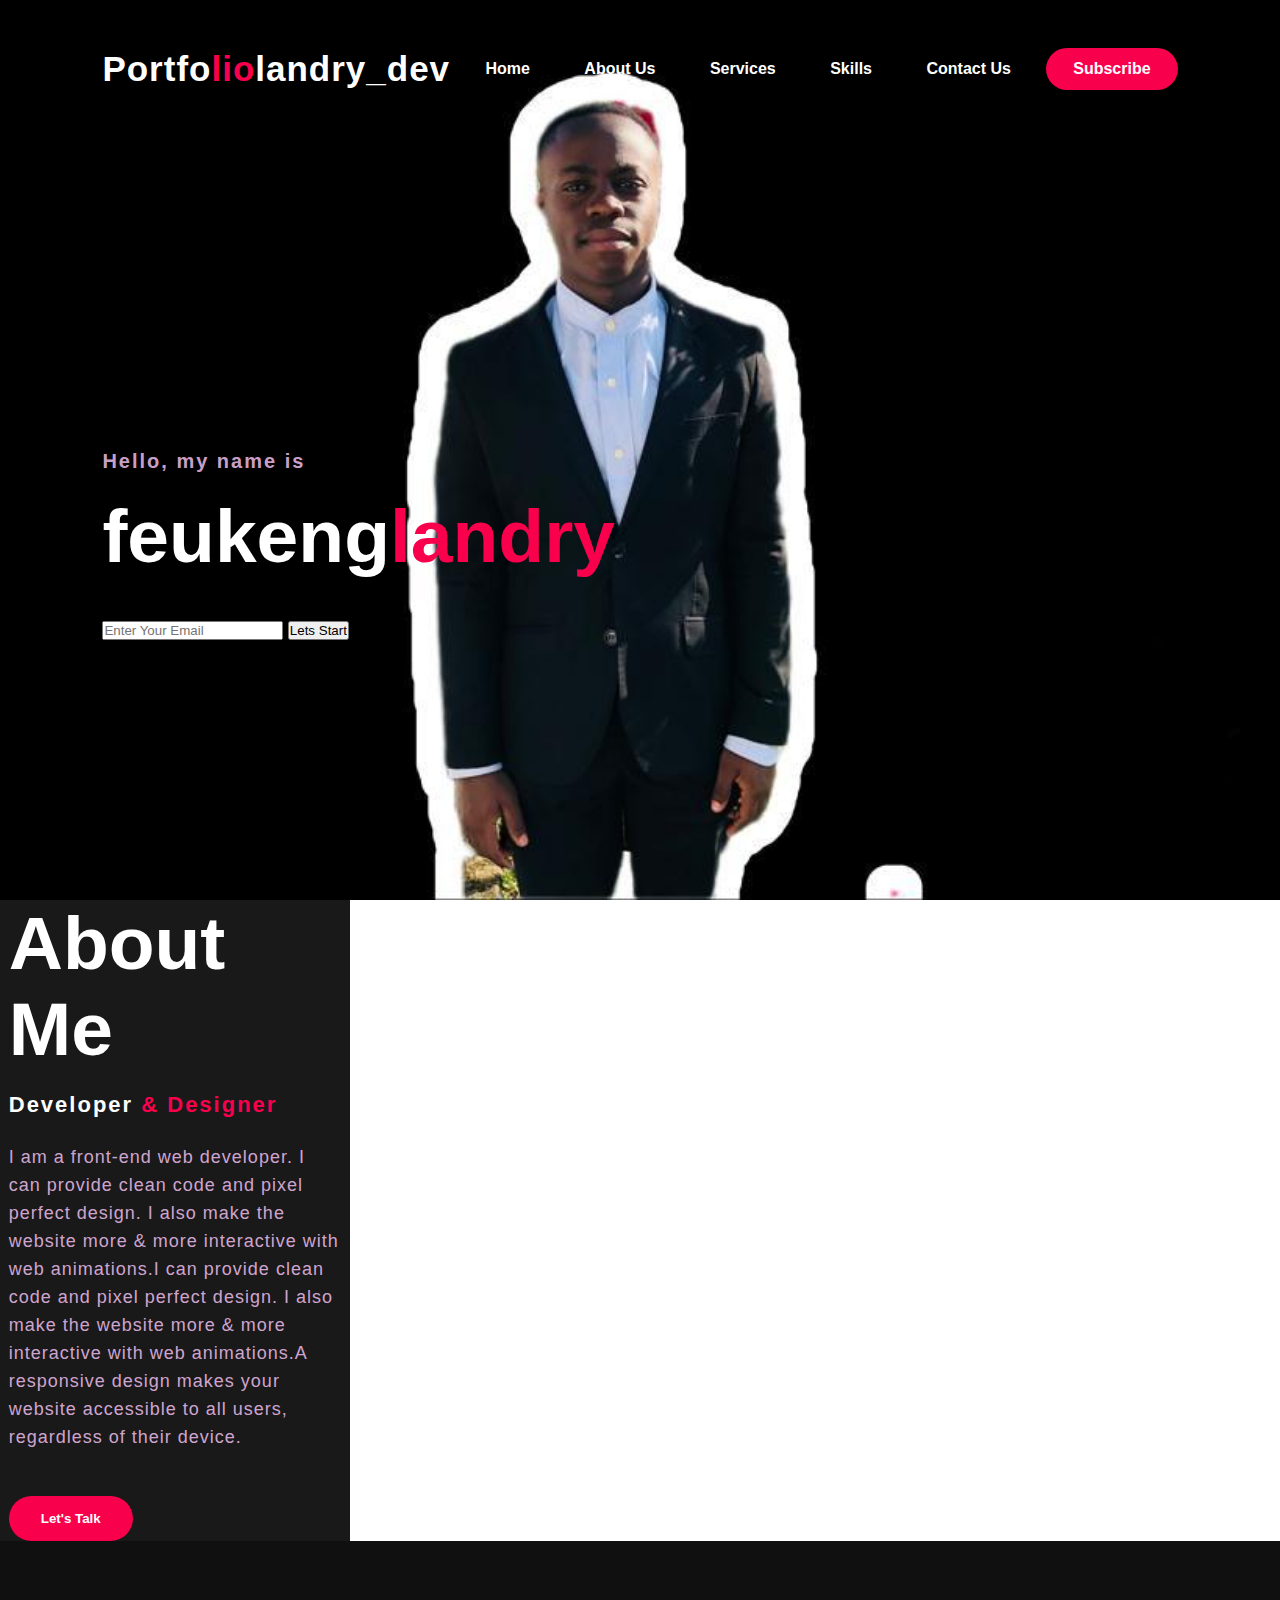
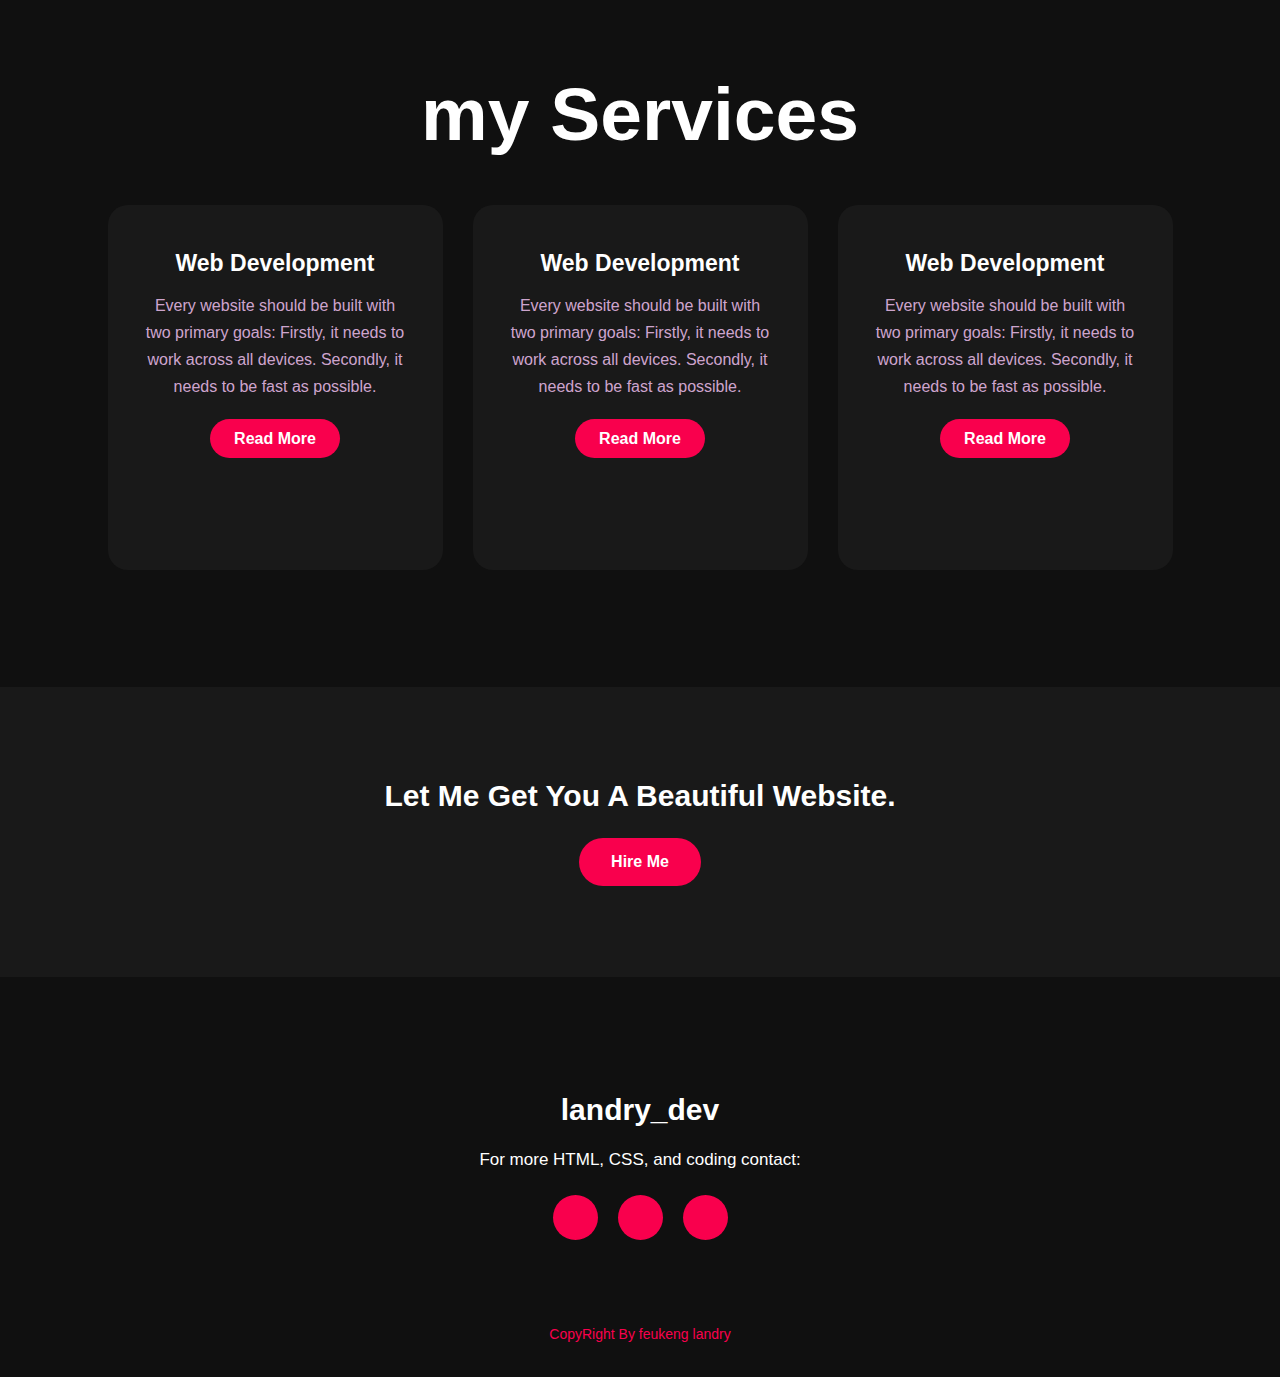
<file: index.html>
<!DOCTYPE html>
<html>
<head>
	<title>Portfolio website</title>
	<link rel="stylesheet" type="text/css" href="style2.css">

	<link rel="preconnect" href="https://fonts.gstatic.com">
  <link href="https://fonts.googleapis.com/css2?family=Josefin+Sans:ital,wght@0,100;0,200;0,300;0,400;0,500;0,600;0,700;1,100;1,200;1,300;1,400;1,500;1,600;1,700&display=swap" rel="stylesheet">

  <link rel="stylesheet" href="https://cdnjs.cloudflare.com/ajax/libs/font-awesome/5.15.3/css/all.min.css" integrity="sha512-iBBXm8fW90+nuLcSKlbmrPcLa0OT92xO1BIsZ+ywDWZCvqsWgccV3gFoRBv0z+8dLJgyAHIhR35VZc2oM/gI1w==" crossorigin="anonymous" referrerpolicy="no-referrer" />

</head>
<body>
	<!----hero Section start---->

	<div class="hero">
		<nav>
			<h2 class="logo">Portfo<span>lio</span>landry_dev</h2>
			<ul>
				<li><a href="#">Home</a></li>
				<li><a href="#">About Us</a></li>
				<li><a href="#">Services</a></li>
				<li><a href="#">Skills</a></li>
				<li><a href="#">Contact Us</a></li>
			</ul>
			<a href="#" class="btn">Subscribe</a>
		</nav>

		<div class="content">
			<h4>Hello, my name is</h4>
			<h1>feukeng<span>landry</span></h1>
			<h3>I'am a Web Developer.</h3>
			<div class="newslatter">
				<form>
					<input type="email" name="email" id="mail" placeholder="Enter Your Email">
					<input type="submit" name="submit" value="Lets Start">
				</form>
			</div>
		</div>
	</div>

	<!----About section start---->
	<section class="about">
		<div class="main">
			<!--img src="bg.jpg" style="width:600px;"-->
			<div class="about-text">
				<h2>About Me</h2>
				<h5>Developer <span>& Designer</span></h5>
				<p>I am a front-end web developer. I can provide clean code and pixel perfect design. I also make the website more & more interactive with web animations.I can provide clean code and pixel perfect design. I also make the website more & more interactive with web animations.A responsive design makes your website accessible to all users, regardless of their device.</p>
				<button type="button">Let's Talk</button>
			</div>
		</div>
	</section>

	<!-----service section start----------->
	<div class="service">
		<div class="title">
			<h2>my Services</h2>
		</div>

		<div class="box">
			<div class="card">
				<i class="fas fa-bars"></i>
				<h5>Web Development</h5>
				<div class="pra">
					<p>Every website should be built with two primary goals: Firstly, it needs to work across all devices. Secondly, it needs to be fast as possible.</p>

					<p style="text-align: center;">
						<a class="button" href="#">Read More</a>
					</p>
				</div>
			</div>

			<div class="card">
				<i class="far fa-user"></i>
				<h5>Web Development</h5>
				<div class="pra">
					<p>Every website should be built with two primary goals: Firstly, it needs to work across all devices. Secondly, it needs to be fast as possible.</p>

					<p style="text-align: center;">
						<a class="button" href="#">Read More</a>
					</p>
				</div>
			</div>

			<div class="card">
				<i class="far fa-bell"></i>
				<h5>Web Development</h5>
				<div class="pra">
					<p>Every website should be built with two primary goals: Firstly, it needs to work across all devices. Secondly, it needs to be fast as possible.</p>

					<p style="text-align: center;">
						<a class="button" href="#">Read More</a>
					</p>
				</div>
			</div>
		</div>
	</div>

	<!------Contact Me------>
	<div class="contact-me">
		<p>Let Me Get You A Beautiful Website.</p>
		<a class="button-two" href="#">Hire Me</a>
	</div>

	<!------footer start--------->
	<footer>
		<p>landry_dev</p>
		<p>For more HTML, CSS, and coding contact:</p>
		<div class="social">
			<a href="#"><i class="fab fa-facebook-f"></i></a>
			<a href="#"><i class="fab fa-instagram"></i></a>
			<a href="#"><i class="fab fa-dribbble"></i></a>
		</div>
		<p class="end">CopyRight By feukeng landry</p>
	</footer>
</body>
</html>
</file>
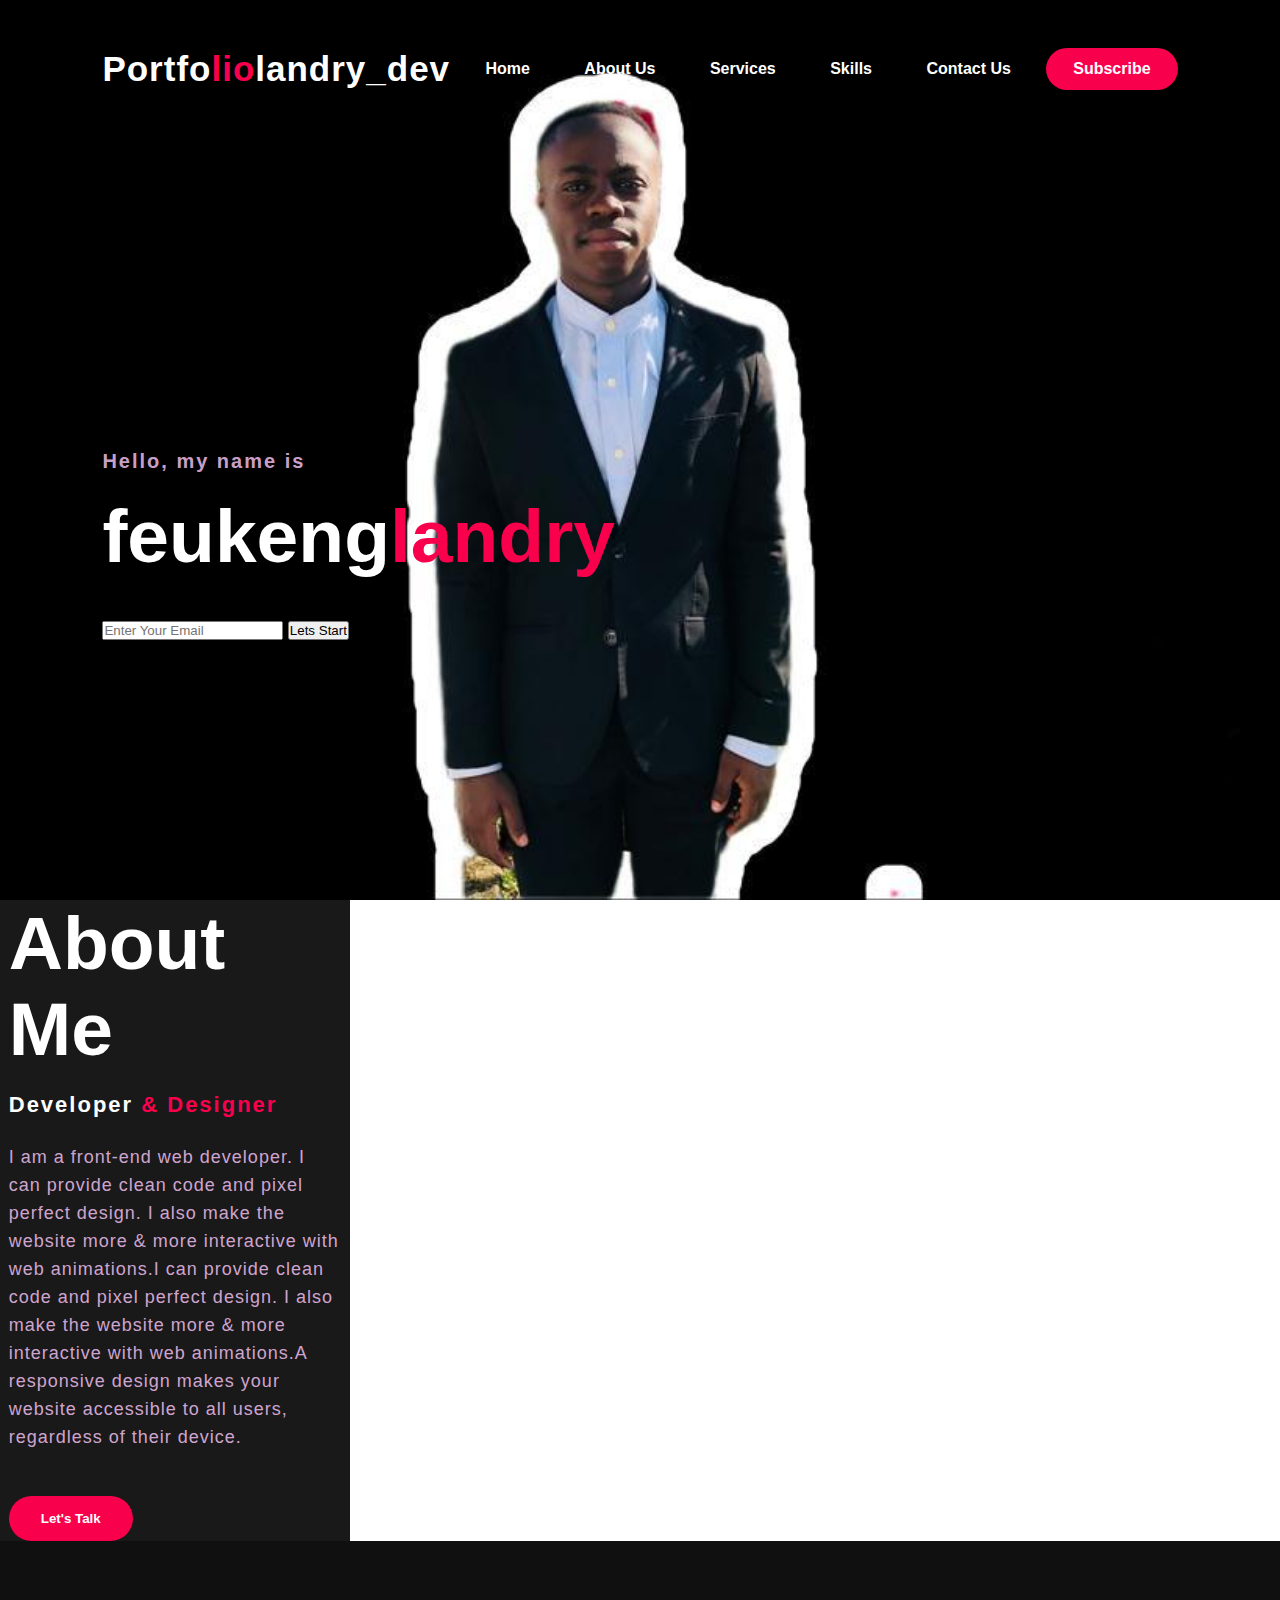
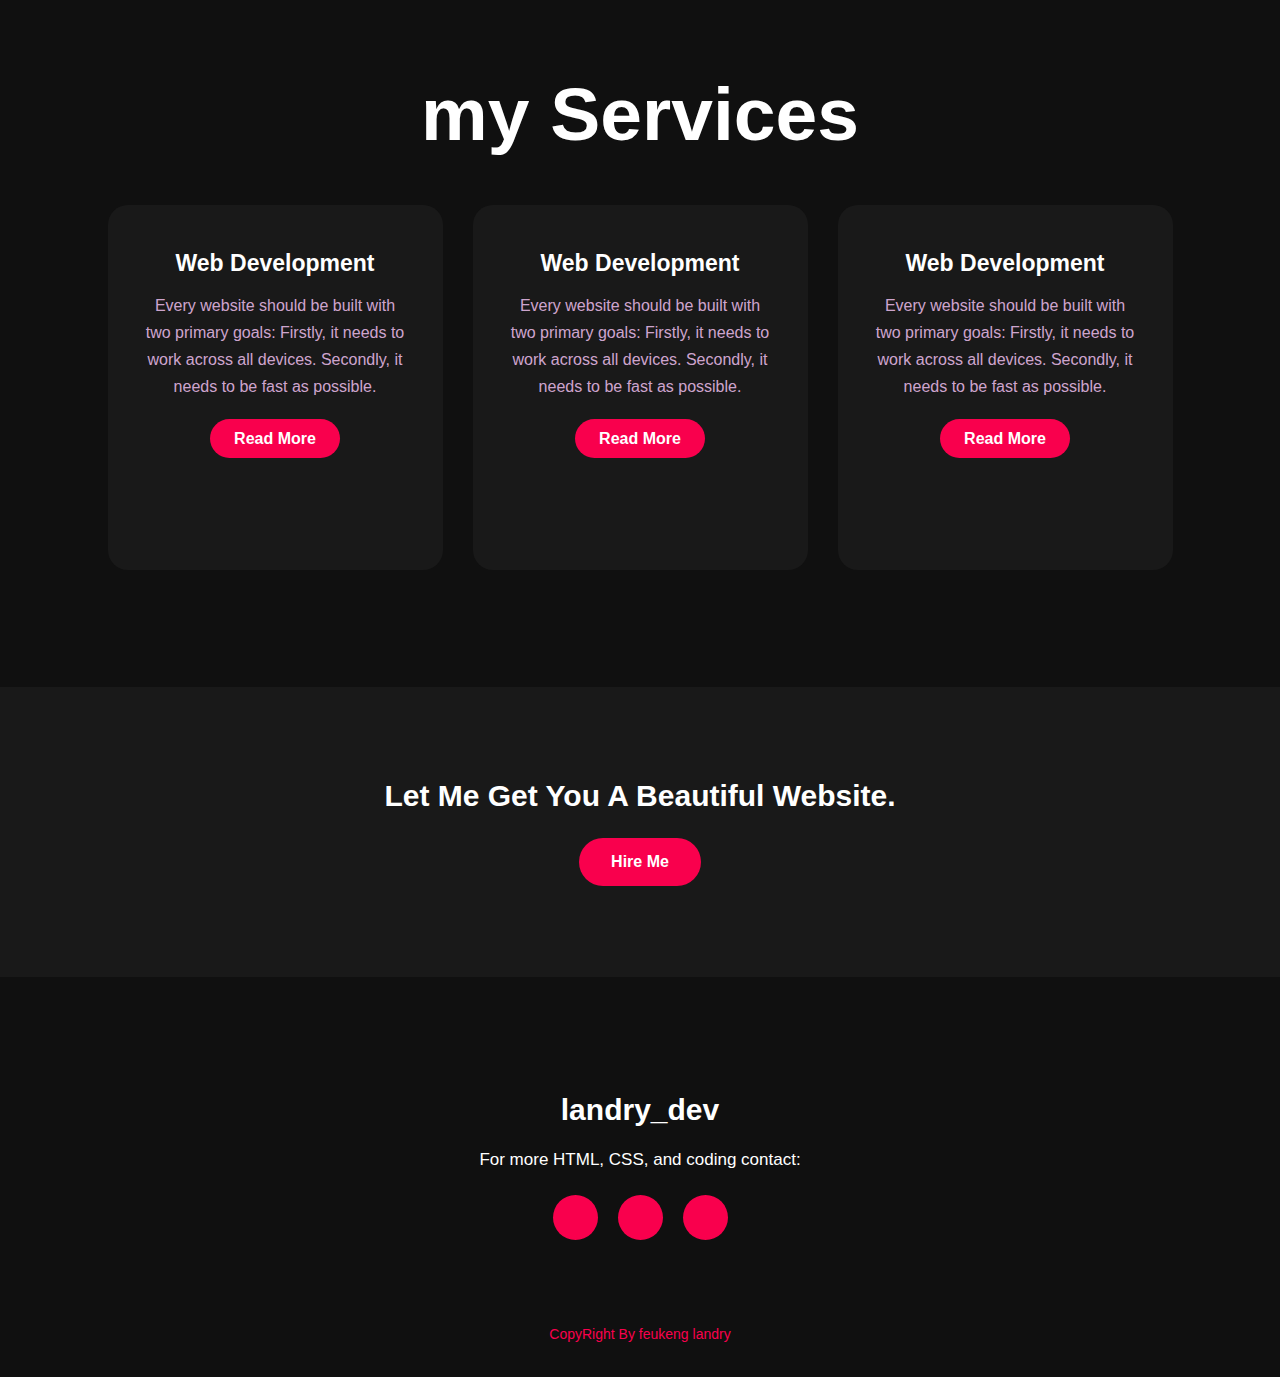
<file: dex.html>
<!DOCTYPE html>
<html>
<head>
	<title>Portfolio website</title>
	<link rel="stylesheet" type="text/css" href="style2.css">

	<link rel="preconnect" href="https://fonts.gstatic.com">
  <link href="https://fonts.googleapis.com/css2?family=Josefin+Sans:ital,wght@0,100;0,200;0,300;0,400;0,500;0,600;0,700;1,100;1,200;1,300;1,400;1,500;1,600;1,700&display=swap" rel="stylesheet">

  <link rel="stylesheet" href="https://cdnjs.cloudflare.com/ajax/libs/font-awesome/5.15.3/css/all.min.css" integrity="sha512-iBBXm8fW90+nuLcSKlbmrPcLa0OT92xO1BIsZ+ywDWZCvqsWgccV3gFoRBv0z+8dLJgyAHIhR35VZc2oM/gI1w==" crossorigin="anonymous" referrerpolicy="no-referrer" />

</head>
<body>
	<!----hero Section start---->

	<div class="hero">
		<nav>
			<h2 class="logo">Portfo<span>lio</span>landry_dev</h2>
			<ul>
				<li><a href="#">Home</a></li>
				<li><a href="#">About Us</a></li>
				<li><a href="#">Services</a></li>
				<li><a href="#">Skills</a></li>
				<li><a href="#">Contact Us</a></li>
			</ul>
			<a href="#" class="btn">Subscribe</a>
		</nav>

		<div class="content">
			<h4>Hello, my name is</h4>
			<h1>feukeng<span>landry</span></h1>
			<h3>I'am a Web Developer.</h3>
			<div class="newslatter">
				<form>
					<input type="email" name="email" id="mail" placeholder="Enter Your Email">
					<input type="submit" name="submit" value="Lets Start">
				</form>
			</div>
		</div>
	</div>

	<!----About section start---->
	<section class="about">
		<div class="main">
			<!--img src="bg.jpg" style="width:600px;"-->
			<div class="about-text">
				<h2>About Me</h2>
				<h5>Developer <span>& Designer</span></h5>
				<p>I am a front-end web developer. I can provide clean code and pixel perfect design. I also make the website more & more interactive with web animations.I can provide clean code and pixel perfect design. I also make the website more & more interactive with web animations.A responsive design makes your website accessible to all users, regardless of their device.</p>
				<button type="button">Let's Talk</button>
			</div>
		</div>
	</section>

	<!-----service section start----------->
	<div class="service">
		<div class="title">
			<h2>my Services</h2>
		</div>

		<div class="box">
			<div class="card">
				<i class="fas fa-bars"></i>
				<h5>Web Development</h5>
				<div class="pra">
					<p>Every website should be built with two primary goals: Firstly, it needs to work across all devices. Secondly, it needs to be fast as possible.</p>

					<p style="text-align: center;">
						<a class="button" href="#">Read More</a>
					</p>
				</div>
			</div>

			<div class="card">
				<i class="far fa-user"></i>
				<h5>Web Development</h5>
				<div class="pra">
					<p>Every website should be built with two primary goals: Firstly, it needs to work across all devices. Secondly, it needs to be fast as possible.</p>

					<p style="text-align: center;">
						<a class="button" href="#">Read More</a>
					</p>
				</div>
			</div>

			<div class="card">
				<i class="far fa-bell"></i>
				<h5>Web Development</h5>
				<div class="pra">
					<p>Every website should be built with two primary goals: Firstly, it needs to work across all devices. Secondly, it needs to be fast as possible.</p>

					<p style="text-align: center;">
						<a class="button" href="#">Read More</a>
					</p>
				</div>
			</div>
		</div>
	</div>

	<!------Contact Me------>
	<div class="contact-me">
		<p>Let Me Get You A Beautiful Website.</p>
		<a class="button-two" href="#">Hire Me</a>
	</div>

	<!------footer start--------->
	<footer>
		<p>landry_dev</p>
		<p>For more HTML, CSS, and coding contact:</p>
		<div class="social">
			<a href="#"><i class="fab fa-facebook-f"></i></a>
			<a href="#"><i class="fab fa-instagram"></i></a>
			<a href="#"><i class="fab fa-dribbble"></i></a>
		</div>
		<p class="end">CopyRight By feukeng landry</p>
	</footer>
</body>
</html>
</file>
<file: style2.css>
*{
    padding: 0;
    margin: 0;
    font-family: 'josefin san',sans-serif;
    box-sizing: border-box;    
}
.hero{
    height: 100vh;
    width:100% ;
    background-image:url(../background.jpeg) ;
    background-size:cover; 
    background-position:center;
}
nav{
    display: flex;
    align-items: center;
    justify-content: space-between;
    padding-top: 48px;
    padding-left: 8%;
    padding-right: 8%;
}
.logo{
    color: white;
    font-size:35px;
    letter-spacing:1px;
    cursor:pointer;
}
span{
    color:#f9004d;
}
nav ul li {
    list-style-type: none;
    display: inline-block;
    padding: 10px 25px;
}
nav ul li a{
    color: white;
    text-decoration: none;
    font-weight: bold;
    text-transform: capitalize;

}
nav ul li a:hover{
    color: #f9004d;
    transition: .4s;

}
.btn{
    background-color: #f9004d;
    color: white;
    text-decoration: none;
    border: 2px solid transparent;
    font-weight: bolder;
    padding: 10px 25px;
    border-radius: 30px;
    transition: transform .4s;

}
.btn:hover{
    transform: scale(1.2);
}
.content{
    position: absolute;
    top: 50%;
    left: 8%;
    transform: translateY(-50);
}
h1{
    color:white;
    margin: 20px 0px 20px;
    font-size: 75px;
}
h3{
    h1{
        color:white;
        margin-bottom: 50px;
        font-size: 25px;
    }
}
h4{
    color: #fcfc;
    letter-spacing: 2px;
    font-size: 20px;
}
.newsletter form{
    width: 100px;
    max-width:380px ;
    position: relative;
}
.newsletter form input:first-child{
    display: inline-block;
    width: 100%;
    padding: 14px 130px 15px;
    border: 2px solid #f9004d;
    outline: none;
    border-radius: 30px;

}
.newsletter form input:last-child{
     position: absolute;
     display: inline-block;
     outline: none;
     border: none;
     padding: 10px 30px;
     border-radius: 30px;
     background-color:#f9004d;
     color:white ;
     box-shadow: 0px 0px 5px #000, 0px 0px 15px #858585;
     top:6px;
     right:6px;
}
.about{
    width: 350px;
    padding: 0px 0px;
    background-color: #191919;
}
.about image{
    height: auto;
    width: 430px;
    margin:0 auto;
    display:flex;
    align-items: center;
    justify-content: space-around;

}
.about image{
    height: auto;
    width: 430px;
}
.main{
	width: 1130px;
	max-width: 95%;
	margin: 0 auto;
	display: flex;
	align-items: center;
	justify-content: space-around;
}
.about-text h2{
color: white;
font-size: 75px;
text-transform: capitalize;
margin-bottom: 20px;

}
.about-text h5{
    color: white;
    letter-spacing: 2px;
    font-size: 22px;
    margin-bottom: 25px;
    text-transform: capitalize;

}
.about-text p{
	color: #fcfc;
	letter-spacing: 1px;
	line-height: 28px;
	font-size: 18px;
	margin-bottom: 45px;
}
button{
	background-color:#f9004d;
	color: white;
	text-decoration: none;
	border: 2px solid transparent;
	font-weight: bold;
	padding: 13px 30px;
	border-radius: 30px;
	transition: .4s; 
}
button:hover{
	background-color: transparent;
	border: 2px solid #f9004d;
	cursor: pointer;
}

.service{
	background: #101010;
	width: 100%;
	padding: 100px 0px;
}
.title h2{
	color: white;
	font-size: 75px;
	width: 1130px;
	margin: 30px auto;
	text-align: center;
}
.box{
	display: flex;
	justify-content: center;
	align-items: center;
	min-height: 400px;
}
.card{
	height: 365px;
	width: 335px;
	padding: 20px 35px;
	background: #191919;
	border-radius: 20px;
	margin: 15px;
	position: relative;
	overflow: hidden;
	text-align: center;
}
.card i{
	font-size: 50px;
	display: block;
	text-align: center;
	margin: 25px 0px;
	color: #f9004d;

}
h5{
	color: white;
	font-size: 23px;
	margin-bottom: 15px;
}
.pra p{
	color: #fcfc;
	font-size: 16px;
	line-height: 27px;
	margin-bottom: 25px;
}
.card .button{
	background-color:#f9004d;
	color: white;
	text-decoration: none;
	border: 2px solid transparent;
	font-weight: bold;
	padding: 9px 22px;
	border-radius: 30px;
	transition: .4s; 
}
.card .button:hover{
	background-color: transparent;
	border: 2px solid #f9004d;
	cursor: pointer;
}
.contact-me{
	width: 100%;
	height: 290px;
	background: #191919;
	display: flex;
	align-items: center;
	flex-direction: column;
	justify-content: center;
}
.contact-me p{
	color: white;
	font-size: 30px;
	font-weight: bold;
	margin-bottom: 25px;
}
.contact-me .button-two{
	background-color:#f9004d;
	color: white;
	text-decoration: none;
	border: 2px solid transparent;
	font-weight: bold;
	padding: 13px 30px;
	border-radius: 30px;
	transition: .4s; 
}
.contact-me .button-two:hover{
	background-color: transparent;
	border: 2px solid #f9004d;
	cursor: pointer;
}
footer{
	position: relative;
	width: 100%;
	height: 400px;
	background: #101010;
	display: flex;
	flex-direction: column;
	align-items: center;
	justify-content: center;
}
footer p:nth-child(1){
	font-size: 30px;
	color: white;
	margin-bottom: 20px;
	font-weight: bold;
}
footer p:nth-child(2){
	color: white;
	font-size: 17px;
	width: 500px;
	text-align: center;
	line-height: 26px;
}
.social{
	display: flex;
}
.social a{
	width: 45px;
	height: 45px;
	display: flex;
	align-items: center;
	justify-content: center;
	background:  #f9004d;
	border-radius: 50%;
	margin: 22px 10px;
	color: white;
	text-decoration: none;
	font-size: 20px;
}
.social a:hover{
	transform: scale(1.3);
	transition: .3s;
}
.end{
	position: absolute;
	color:#f9004d;
	bottom: 35px;
	font-size: 14px; 
}
</file>
